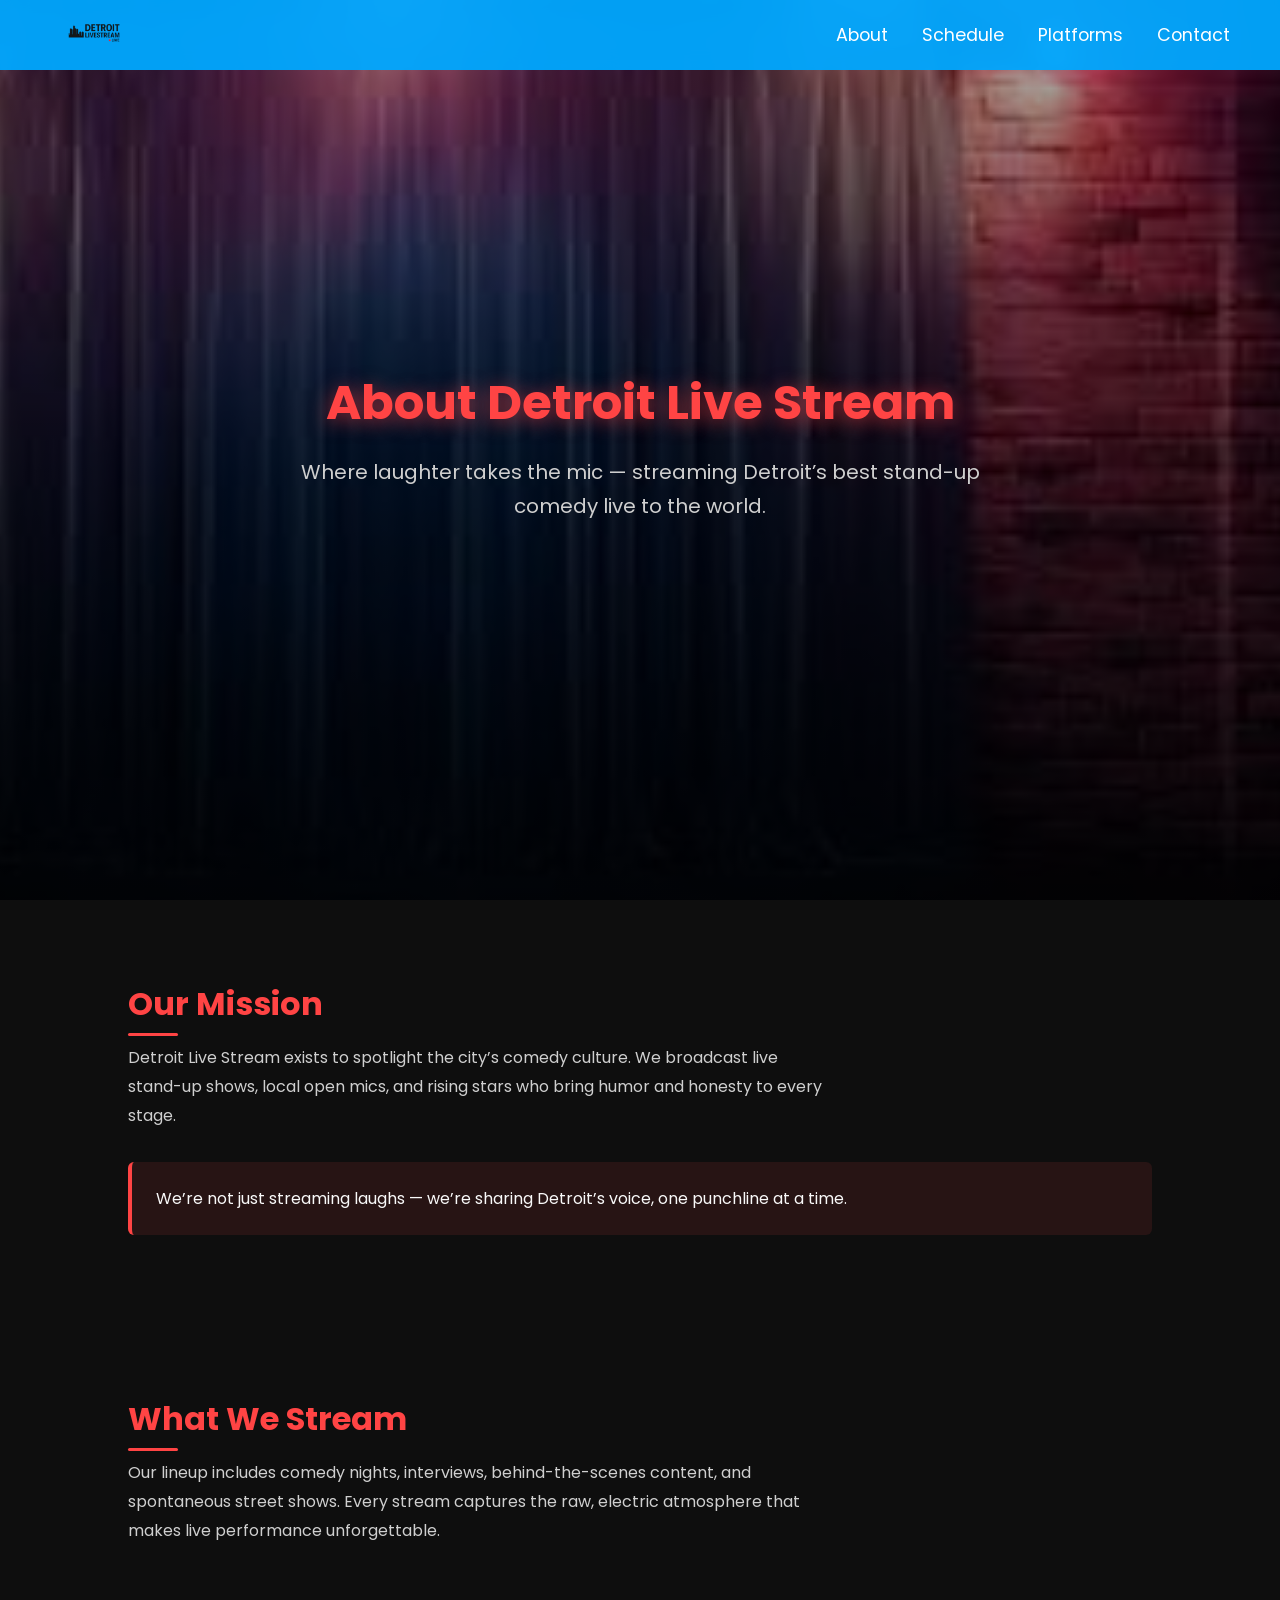
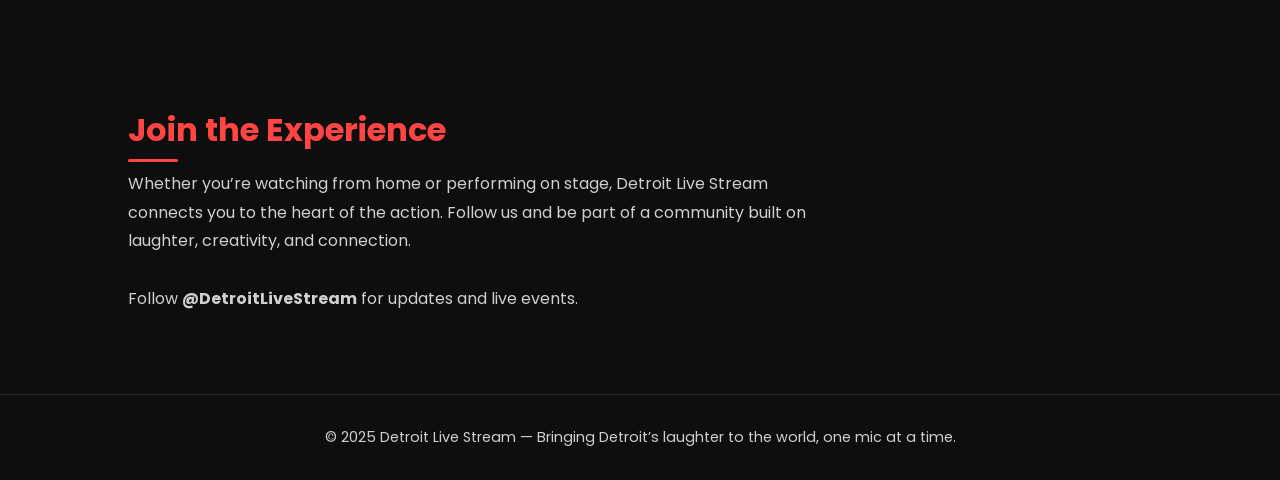
<file: detroit/about.html>
<!DOCTYPE html>
<html lang="en">
<head>
  <meta charset="UTF-8" />
  <meta name="viewport" content="width=device-width, initial-scale=1.0" />
  <title>About | Detroit Live Stream</title>
  <style>
    @import url('https://fonts.googleapis.com/css2?family=Poppins:wght@400;600;700&display=swap');

    :root {
      --accent: #ff4444;
      --bg-dark: #0e0e0e;
      --text-light: #f9f9f9;
      --text-muted: #cfcfcf;
    }

    * {
      margin: 0;
      padding: 0;
      box-sizing: border-box;
      font-family: 'Poppins', sans-serif;
    }

    body {
      background: var(--bg-dark);
      color: var(--text-light);
      overflow-x: hidden;
    }

    /* NAVBAR */
    header {
      position: fixed;
      top: 0;
      width: 100%;
      height: 70px;
      background: rgba(0, 168, 255, 0.95);
      display: flex;
      justify-content: space-between;
      align-items: center;
      padding: 10px 50px;
      backdrop-filter: blur(10px);
      z-index: 1000;
    }

    .logo img {
      height: 60px;
      width: auto;
      filter: brightness(120%);
      transition: transform 0.3s ease, filter 0.3s ease;
    }

    .logo img:hover {
      transform: scale(1.05);
      filter: brightness(130%) drop-shadow(0 0 10px rgba(255,255,255,0.5));
    }

    nav a {
      color: white;
      text-decoration: none;
      margin-left: 30px;
      font-size: 1.1rem;
      position: relative;
      transition: color 0.3s;
    }

    nav a::after {
      content: "";
      position: absolute;
      bottom: -4px;
      left: 0;
      width: 0%;
      height: 2px;
      background: white;
      transition: width 0.3s;
    }

    nav a:hover::after {
      width: 100%;
    }

    /* HERO SECTION */
    .hero {
      position: relative;
      height: 100vh;
      padding-top: 70px; /* prevent overlap with navbar */
      background: url('[data-uri]') center/cover no-repeat;
      display: flex;
      align-items: center;
      justify-content: center;
      text-align: center;
    }

    .hero::after {
      content: "";
      position: absolute;
      inset: 0;
      background: linear-gradient(180deg, rgba(0,0,0,0.3), rgba(0,0,0,0.9));
    }

    .hero-content {
      position: relative;
      z-index: 2;
      max-width: 850px;
      padding: 0 1rem;
      animation: fadeInUp 1.5s ease;
    }

    .hero-content h1 {
      font-size: 3rem;
      font-weight: 700;
      margin-bottom: 1rem;
      color: var(--accent);
      text-shadow: 0 3px 20px rgba(255, 68, 68, 0.6);
    }

    .hero-content p {
      font-size: 1.25rem;
      color: var(--text-muted);
      line-height: 1.7;
    }

    /* SECTIONS */
    section {
      padding: 5rem 10%;
      opacity: 0;
      transform: translateY(50px);
      transition: all 0.8s ease;
    }

    section.visible {
      opacity: 1;
      transform: translateY(0);
    }

    section h2 {
      color: var(--accent);
      margin-bottom: 1rem;
      font-size: 2rem;
      position: relative;
    }

    section h2::after {
      content: "";
      position: absolute;
      bottom: -8px;
      left: 0;
      width: 50px;
      height: 3px;
      background: var(--accent);
      border-radius: 2px;
    }

    section p {
      color: var(--text-muted);
      line-height: 1.8;
      max-width: 700px;
    }

    .highlight {
      background: rgba(255, 68, 68, 0.1);
      border-left: 4px solid var(--accent);
      padding: 1.5rem;
      margin-top: 2rem;
      border-radius: 6px;
    }

    footer {
      text-align: center;
      padding: 2rem;
      color: var(--text-muted);
      border-top: 1px solid rgba(255,255,255,0.1);
      font-size: 0.9rem;
    }

    @keyframes fadeInUp {
      from { opacity: 0; transform: translateY(40px); }
      to { opacity: 1; transform: translateY(0); }
    }

    @media (max-width: 768px) {
      .hero-content h1 { font-size: 2.2rem; }
      section { padding: 4rem 5%; }
    }
  </style>
</head>

<body>
  <!-- NAVBAR -->
  <header>
    <div class="logo">
      <img src="detroit.png" alt="Detroit Logo">
    </div>
    <nav>
      <a href="about.html">About</a>
      <a href="schedule.html">Schedule</a>
      <a href="platforms.html">Platforms</a>
      <a href="contact.html">Contact</a>
    </nav>
  </header>

  <!-- HERO SECTION -->
  <section class="hero">
    <div class="hero-content">
      <h1>About Detroit Live Stream</h1>
      <p>Where laughter takes the mic — streaming Detroit’s best stand-up comedy live to the world.</p>
    </div>
  </section>

  <!-- CONTENT SECTIONS -->
  <section id="mission">
    <h2>Our Mission</h2>
    <p>
      Detroit Live Stream exists to spotlight the city’s comedy culture.  
      We broadcast live stand-up shows, local open mics, and rising stars who bring humor and honesty to every stage.
    </p>
    <div class="highlight">
      We’re not just streaming laughs — we’re sharing Detroit’s voice, one punchline at a time.
    </div>
  </section>

  <section id="streams">
    <h2>What We Stream</h2>
    <p>
      Our lineup includes comedy nights, interviews, behind-the-scenes content, and spontaneous street shows.  
      Every stream captures the raw, electric atmosphere that makes live performance unforgettable.
    </p>
  </section>

  <section id="join">
    <h2>Join the Experience</h2>
    <p>
      Whether you’re watching from home or performing on stage, Detroit Live Stream connects you to the heart of the action.  
      Follow us and be part of a community built on laughter, creativity, and connection.
      <br><br>
      Follow <strong>@DetroitLiveStream</strong> for updates and live events.
    </p>
  </section>

  <footer>
    © 2025 Detroit Live Stream — Bringing Detroit’s laughter to the world, one mic at a time.
  </footer>

  <script>
    // Fade-in on scroll animation
    const sections = document.querySelectorAll('section');
    const observer = new IntersectionObserver(entries => {
      entries.forEach(entry => {
        if (entry.isIntersecting) {
          entry.target.classList.add('visible');
        }
      });
    }, { threshold: 0.3 });

    sections.forEach(section => observer.observe(section));
  </script>
</body>
</html>
</file>
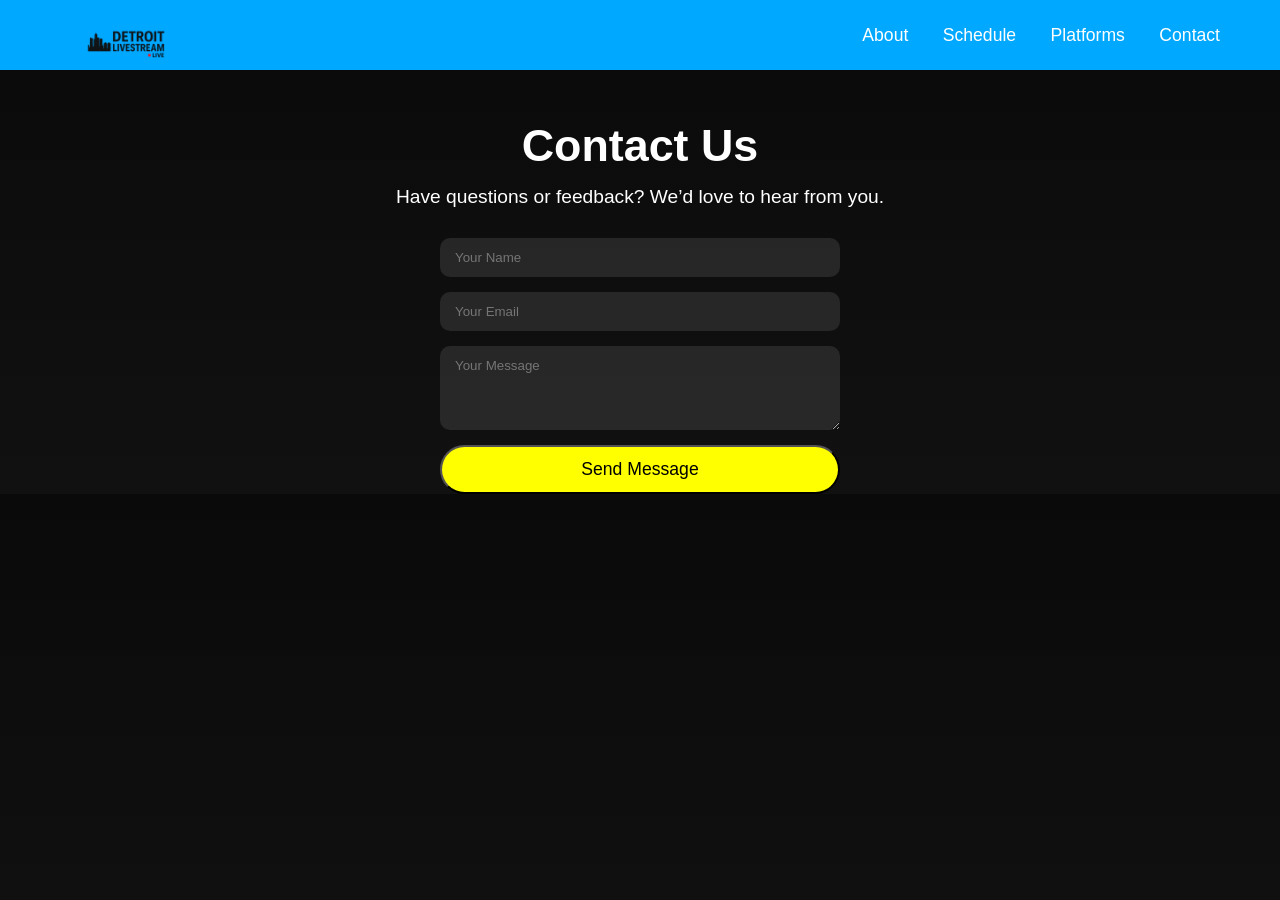
<file: detroit/contact.html>
<!DOCTYPE html>
<html lang="en">
<head>
  <meta charset="UTF-8">
  <meta name="viewport" content="width=device-width, initial-scale=1.0">
  <title>Contact - Streaming Platform</title>
  <style>
    *{margin:0;padding:0;box-sizing:border-box;font-family:"Poppins",sans-serif;}
    body{background:linear-gradient(180deg,#0a0a0a,#111);color:white;animation:fadeIn .8s ease-in-out;}
    header{position:fixed;top:0;width:100%;display:flex;justify-content:space-between;align-items:center;padding:10px 60px;height:70px;background:#00A8FF;z-index:100;}
    .logo img{height:90px;transform:translateY(10px);}
    nav a{margin-left:30px;text-decoration:none;color:white;font-size:1.1rem;transition:color .3s;}
    nav a:hover{color:yellow;}
    section{padding-top:120px;text-align:center;}
    h1{font-size:2.8rem;margin-bottom:15px;}
    p{font-size:1.2rem;margin-bottom:30px;}
    form{display:flex;flex-direction:column;gap:15px;width:90%;max-width:400px;margin:0 auto;}
    input,textarea{padding:12px 15px;border-radius:10px;border:none;background:rgba(255,255,255,0.1);color:white;}
    input:focus,textarea:focus{background:rgba(255,255,255,0.2);outline:none;}
    button{background:yellow;color:black;padding:12px 30px;border-radius:30px;font-size:1.1rem;cursor:pointer;transition:transform .3s;}
    button:hover{transform:scale(1.1);}
    @keyframes fadeIn{from{opacity:0;transform:scale(1.05);}to{opacity:1;transform:scale(1);}}
  </style>
</head>
<body>
  <header>
    <div class="logo"><img src="detroit.png" alt="Logo"></div>
    <nav>
      <a href="about.html">About</a>
      <a href="schedule.html">Schedule</a>
      <a href="platforms.html">Platforms</a>
      <a href="contact.html">Contact</a>
    </nav>
  </header>

  <section>
    <h1>Contact Us</h1>
    <p>Have questions or feedback? We’d love to hear from you.</p>
    <form>
      <input type="text" placeholder="Your Name" required>
      <input type="email" placeholder="Your Email" required>
      <textarea rows="4" placeholder="Your Message"></textarea>
      <button type="submit">Send Message</button>
    </form>
  </section>
</body>
</html>
</file>
